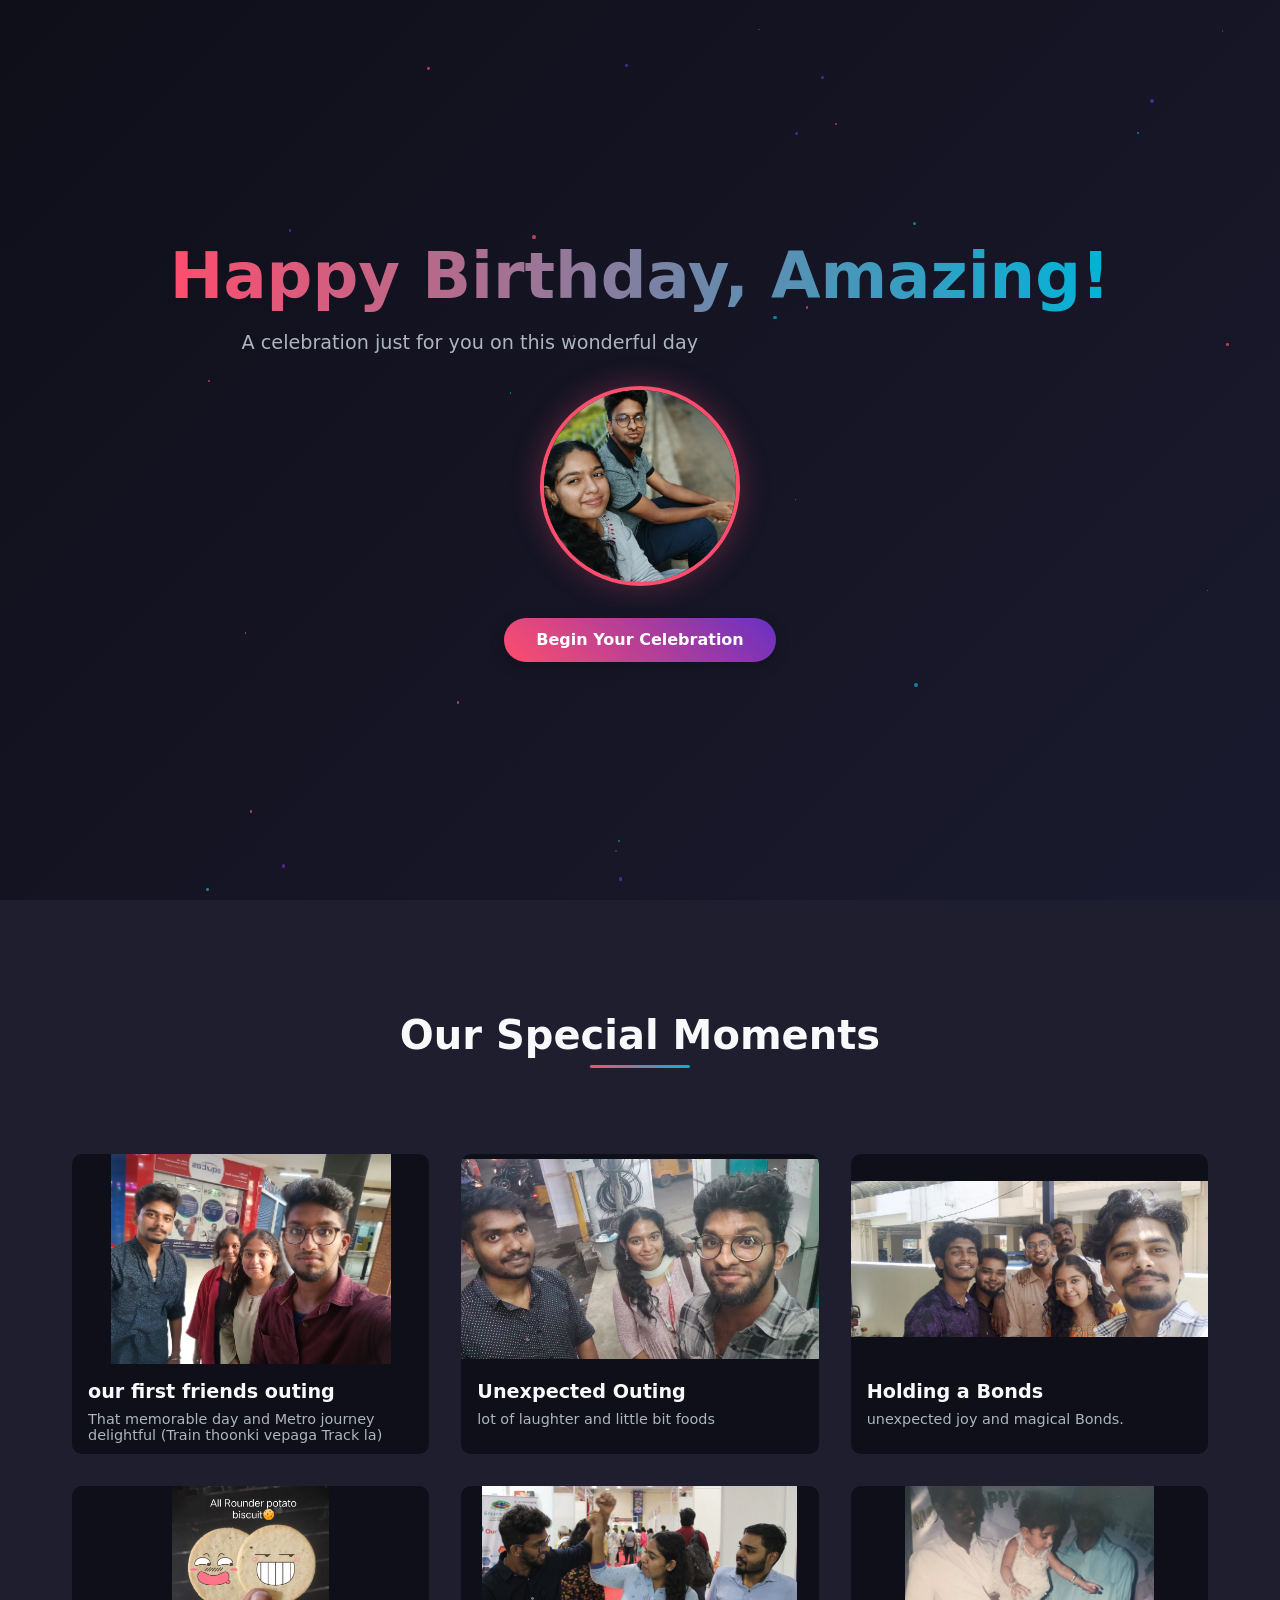
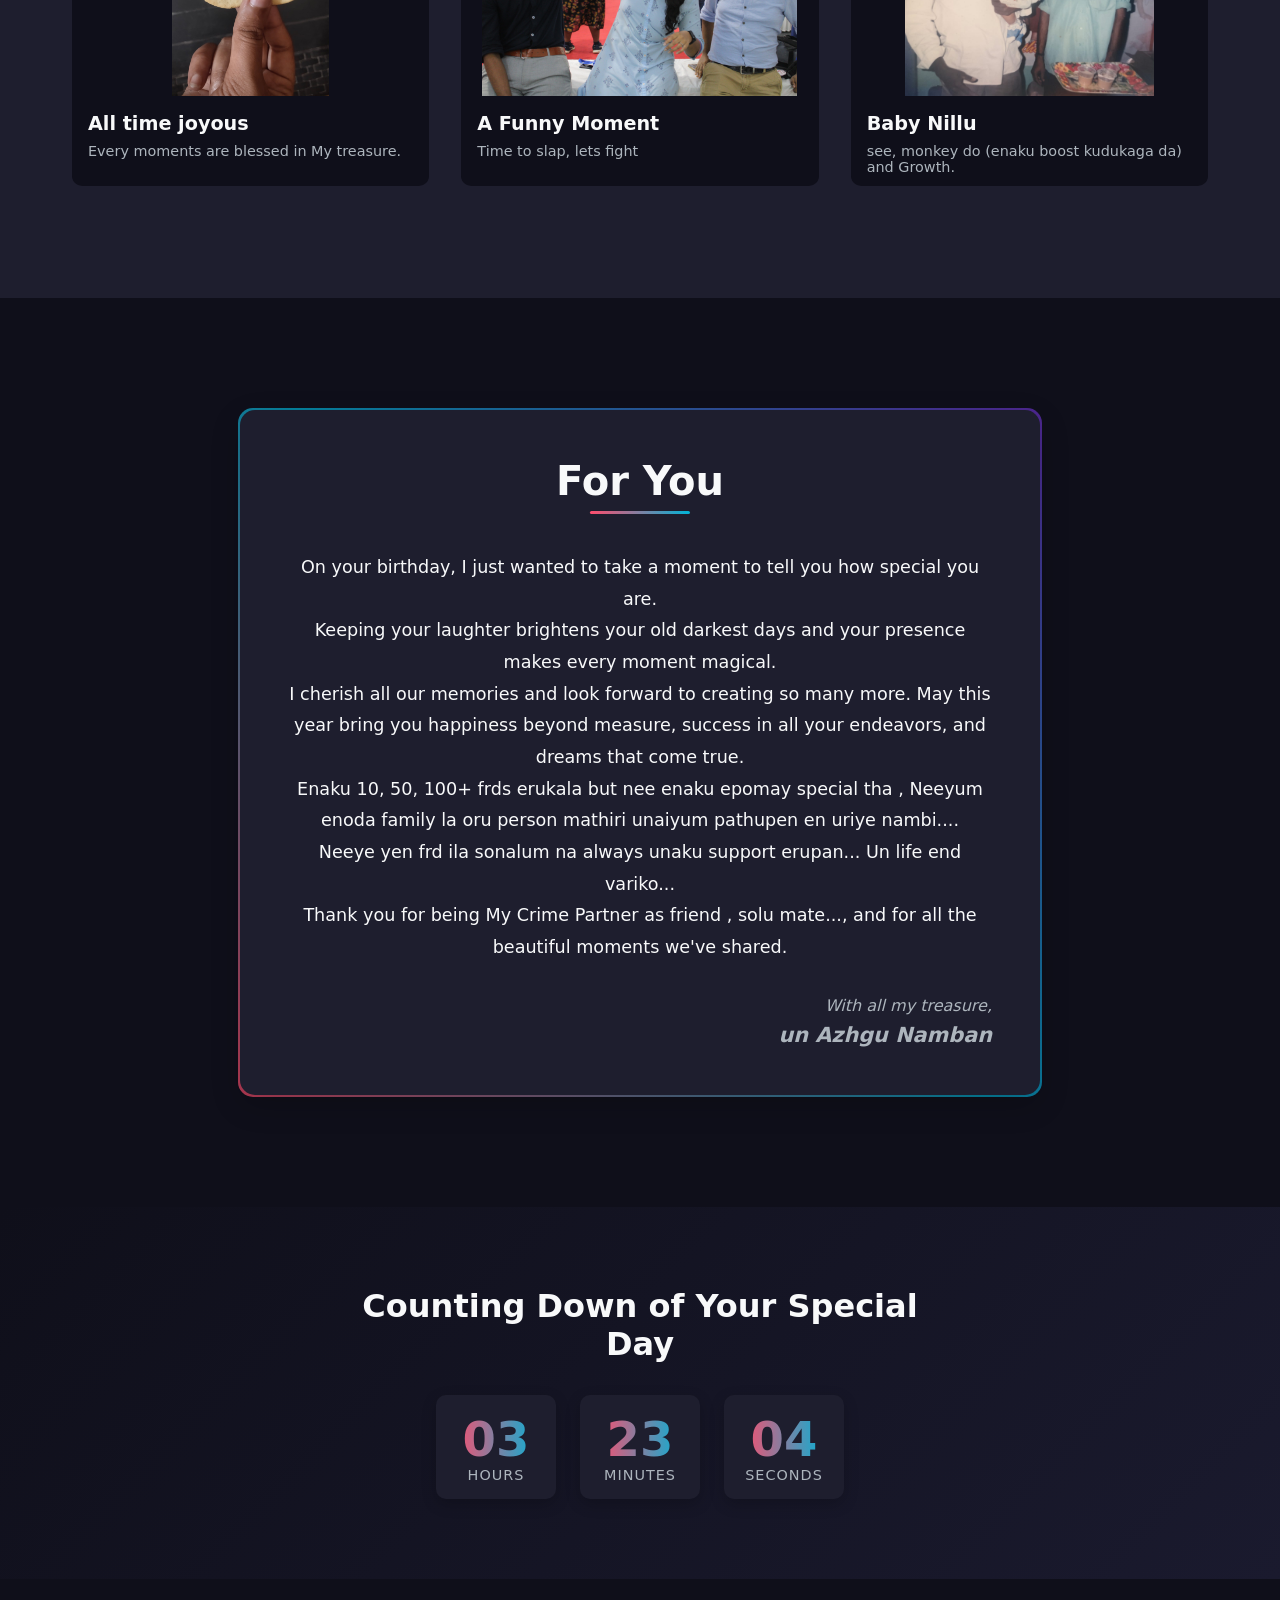
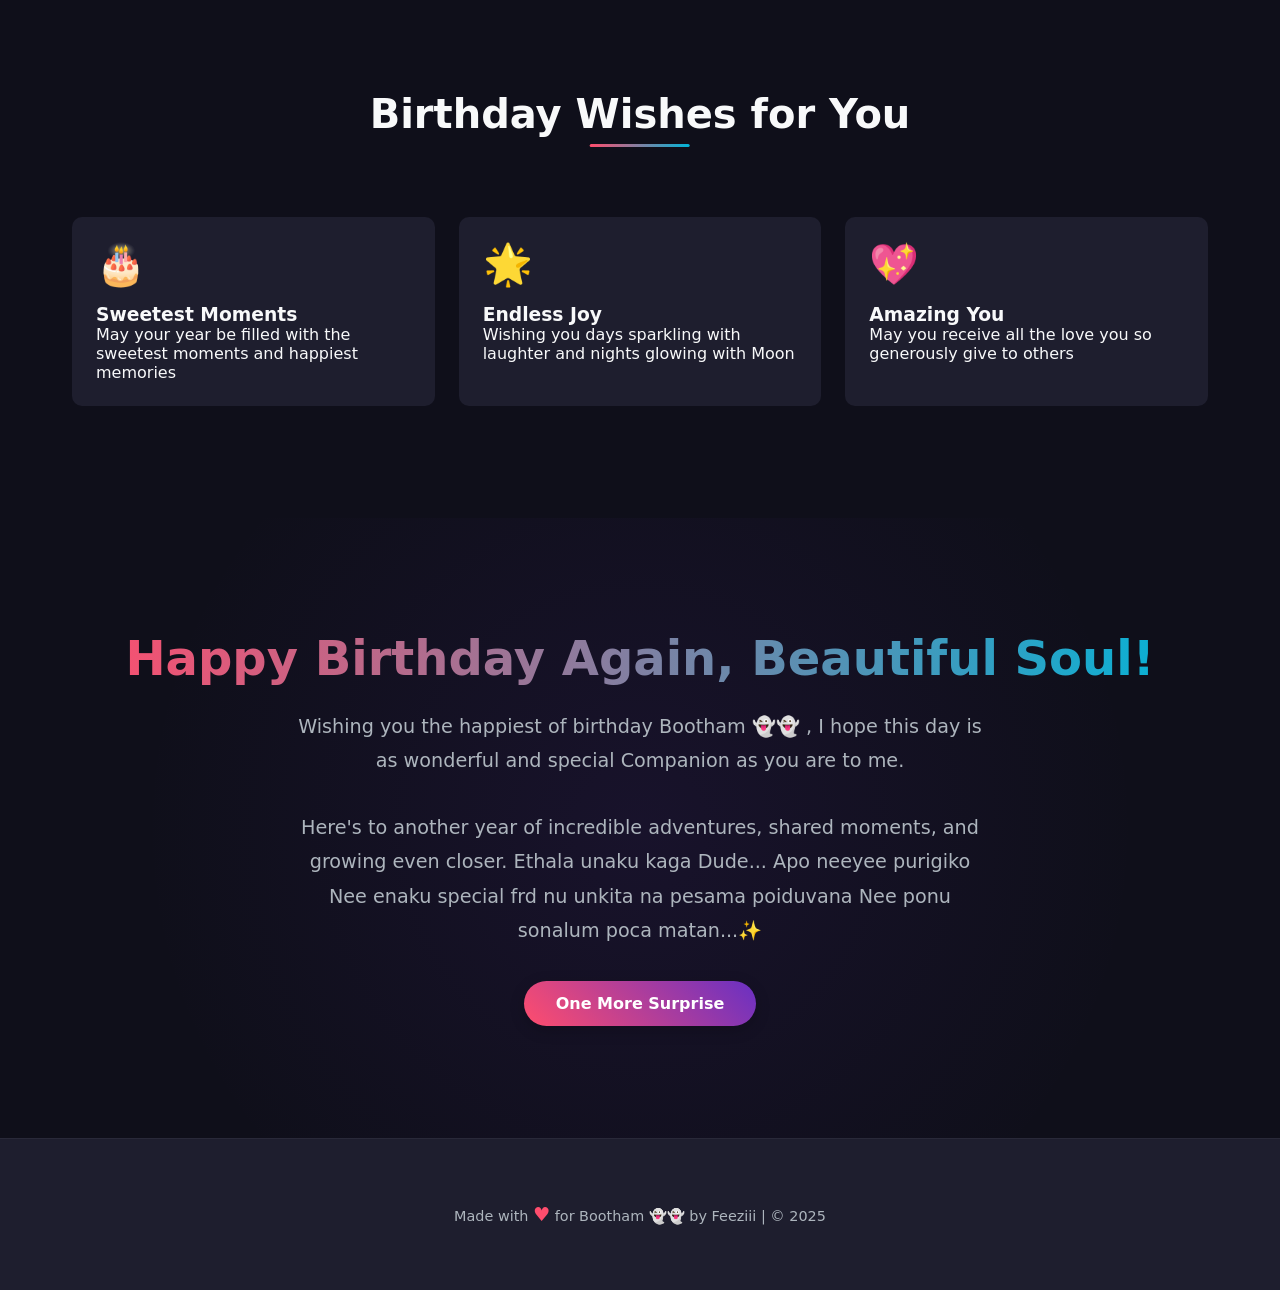
<file: page_3.html>
<!DOCTYPE html>
<html lang="en">
  <head>
    <meta charset="UTF-8" />
    <meta name="viewport" content="width=device-width, initial-scale=1.0" />
    <title>Happy Birthday | For Someone Special</title>
    <style>
      :root {
        --primary-color: #ff4d6d;
        --secondary-color: #6930c3;
        --accent-color: #00b4d8;
        --dark-bg: #0f0f1a;
        --dark-card: #1e1e2e;
        --text-light: #f8f9fa;
        --text-muted: #adb5bd;
      }

      * {
        margin: 0;
        padding: 0;
        box-sizing: border-box;
        font-family: "Segoe UI", system-ui, -apple-system, sans-serif;
      }

      body {
        background-color: var(--dark-bg);
        color: var(--text-light);
        overflow-x: hidden;
        min-height: 100vh;
        position: relative;
      }

      .container {
        max-width: 1200px;
        margin: 0 auto;
        padding: 2rem;
      }

      /* Scrollbar */
      ::-webkit-scrollbar {
        width: 8px;
      }

      ::-webkit-scrollbar-track {
        background: var(--dark-bg);
      }

      ::-webkit-scrollbar-thumb {
        background: var(--primary-color);
        border-radius: 4px;
      }

      /* Hero Section */
      .hero {
        height: 100vh;
        display: flex;
        flex-direction: column;
        justify-content: center;
        align-items: center;
        text-align: center;
        position: relative;
        overflow: hidden;
        background: linear-gradient(135deg, var(--dark-bg) 0%, #1a1a2e 100%);
      }

      .hero-content {
        position: relative;
        z-index: 2;
        opacity: 0;
        transform: translateY(30px);
        animation: fadeInUp 1s forwards 0.5s;
      }

      .hero h1 {
        font-size: 4rem;
        margin-bottom: 1rem;
        background: linear-gradient(
          to right,
          var(--primary-color),
          var(--accent-color)
        );
        -webkit-background-clip: text;
        background-clip: text;
        color: transparent;
        line-height: 1.2;
      }

      .hero p {
        font-size: 1.2rem;
        max-width: 600px;
        margin-bottom: 2rem;
        color: var(--text-muted);
      }

      .hero-image {
        width: 200px;
        height: 200px;
        border-radius: 50%;
        overflow: hidden;
        margin: 2rem auto;
        border: 4px solid var(--primary-color);
        box-shadow: 0 0 30px rgba(255, 77, 109, 0.3);
        position: relative;
      }

      .hero-image img {
        width: 100%;
        height: 100%;
        object-fit: cover;
      }

      .btn {
        display: inline-block;
        padding: 0.8rem 2rem;
        background: linear-gradient(
          45deg,
          var(--primary-color),
          var(--secondary-color)
        );
        color: white;
        border: none;
        border-radius: 50px;
        font-size: 1rem;
        font-weight: 600;
        cursor: pointer;
        text-decoration: none;
        transition: all 0.3s ease;
        position: relative;
        overflow: hidden;
        z-index: 1;
        box-shadow: 0 4px 15px rgba(0, 0, 0, 0.2);
      }

      .btn:hover {
        transform: translateY(-3px);
        box-shadow: 0 8px 20px rgba(0, 0, 0, 0.3);
      }

      .btn::before {
        content: "";
        position: absolute;
        top: 0;
        left: 0;
        right: 0;
        bottom: 0;
        background: linear-gradient(
          45deg,
          var(--secondary-color),
          var(--primary-color)
        );
        z-index: -1;
        opacity: 0;
        transition: opacity 0.3s ease;
      }

      .btn:hover::before {
        opacity: 1;
      }

      /* Particles Animation */
      .particles {
        position: absolute;
        top: 0;
        left: 0;
        width: 100%;
        height: 100%;
        z-index: 1;
      }

      .particle {
        position: absolute;
        width: 2px;
        height: 2px;
        background-color: var(--primary-color);
        border-radius: 50%;
        animation: float 15s infinite linear;
        opacity: 0.7;
      }

      /* Memory Section */
      .memory-section {
        padding: 5rem 0;
        background-color: var(--dark-card);
        position: relative;
      }

      .section-title {
        text-align: center;
        margin-bottom: 3rem;
        font-size: 2.5rem;
        position: relative;
        display: inline-block;
        left: 50%;
        transform: translateX(-50%);
      }

      .section-title::after {
        content: "";
        position: absolute;
        bottom: -10px;
        left: 50%;
        transform: translateX(-50%);
        width: 100px;
        height: 3px;
        background: linear-gradient(
          to right,
          var(--primary-color),
          var(--accent-color)
        );
        border-radius: 3px;
      }

      .memory-grid {
        display: grid;
        grid-template-columns: repeat(auto-fill, minmax(300px, 1fr));
        gap: 2rem;
        margin-top: 3rem;
      }

      .memory-card {
        background: var(--dark-bg);
        border-radius: 10px;
        overflow: hidden;
        transition: transform 0.3s ease, box-shadow 0.3s ease;
        cursor: pointer;
        position: relative;
        height: 300px;
      }

      .memory-card:hover {
        transform: translateY(-10px);
        box-shadow: 0 15px 30px rgba(0, 0, 0, 0.4);
      }

      .memory-image {
        height: 70%;
        overflow: hidden;
      }

      .memory-image img {
        width: 100%;
        height: 100%;
        object-fit: contain;
        transition: transform 0.5s ease;
      }

      .memory-card:hover .memory-image img {
        transform: scale(1.1);
      }

      .memory-content {
        padding: 1rem;
      }

      .memory-content h3 {
        font-size: 1.2rem;
        margin-bottom: 0.5rem;
        color: var(--text-light);
      }

      .memory-content p {
        font-size: 0.9rem;
        color: var(--text-muted);
      }

      /* Message Section */
      .message-section {
        padding: 5rem 0;
        position: relative;
      }

      .message-container {
        background: var(--dark-card);
        border-radius: 15px;
        padding: 3rem;
        max-width: 800px;
        margin: 0 auto;
        position: relative;
        box-shadow: 0 10px 30px rgba(0, 0, 0, 0.2);
      }

      .message-container::before {
        content: "";
        position: absolute;
        top: -2px;
        left: -2px;
        right: -2px;
        bottom: -2px;
        background: linear-gradient(
          45deg,
          var(--primary-color),
          var(--accent-color),
          var(--secondary-color)
        );
        z-index: -1;
        border-radius: 15px;
        opacity: 0.7;
      }

      .message-text {
        font-size: 1.1rem;
        line-height: 1.8;
        margin-bottom: 2rem;
        text-align: center;
      }

      .signature {
        display: flex;
        flex-direction: column;
        align-items: flex-end;
        margin-top: 2rem;
      }

      .signature p {
        font-style: italic;
        color: var(--text-muted);
      }

      .signature-name {
        font-size: 1.3rem;
        font-weight: bold;
        color: var(--primary-color);
        margin-top: 0.5rem;
      }

      /* Countdown Section */
      .countdown-section {
        padding: 3rem 0;
        background: linear-gradient(135deg, var(--dark-bg) 0%, #1a1a2e 100%);
      }

      .countdown-container {
        max-width: 600px;
        margin: 0 auto;
        text-align: center;
      }

      .countdown-title {
        font-size: 2rem;
        margin-bottom: 2rem;
      }

      .countdown {
        display: flex;
        justify-content: center;
        gap: 1.5rem;
      }

      .countdown-item {
        background: var(--dark-card);
        border-radius: 10px;
        padding: 1rem;
        width: 120px;
        box-shadow: 0 5px 15px rgba(0, 0, 0, 0.2);
      }

      .countdown-number {
        font-size: 3rem;
        font-weight: bold;
        background: linear-gradient(
          to right,
          var(--primary-color),
          var(--accent-color)
        );
        -webkit-background-clip: text;
        background-clip: text;
        color: transparent;
      }

      .countdown-label {
        font-size: 0.9rem;
        color: var(--text-muted);
        text-transform: uppercase;
        letter-spacing: 1px;
      }
      /* Wishes Section */
      .wishes-section {
        padding: 5rem 0;
        background-color: var(--dark-bg);
      }

      .wishes-grid {
        display: grid;
        grid-template-columns: repeat(auto-fill, minmax(280px, 1fr));
        gap: 1.5rem;
        margin-top: 2rem;
      }

      .wish-card {
        background: var(--dark-card);
        padding: 1.5rem;
        border-radius: 10px;
        transition: all 0.3s ease;
      }

      .wish-card:hover {
        transform: translateY(-5px);
        box-shadow: 0 10px 20px rgba(0, 0, 0, 0.2);
      }

      .wish-emoji {
        font-size: 2.5rem;
        margin-bottom: 1rem;
      }
      /* Timeline Section */
      .timeline-section {
        padding: 5rem 0;
        background-color: var(--dark-card);
        position: relative;
      }

      .timeline {
        position: relative;
        max-width: 800px;
        margin: 0 auto;
        padding: 2rem 0;
      }

      .timeline::after {
        content: "";
        position: absolute;
        width: 3px;
        background: linear-gradient(
          to bottom,
          var(--primary-color),
          var(--accent-color)
        );
        top: 0;
        bottom: 0;
        left: 50%;
        transform: translateX(-50%);
      }

      .timeline-item {
        padding: 10px 40px;
        position: relative;
        width: 50%;
        box-sizing: border-box;
      }

      .timeline-item:nth-child(odd) {
        left: 0;
      }

      .timeline-item:nth-child(even) {
        left: 50%;
      }

      .timeline-content {
        padding: 20px;
        background: var(--dark-bg);
        border-radius: 10px;
        box-shadow: 0 5px 15px rgba(0, 0, 0, 0.2);
        position: relative;
      }

      .timeline-content::after {
        content: "";
        position: absolute;
        width: 20px;
        height: 20px;
        top: 30px;
        z-index: 1;
      }

      .timeline-item:nth-child(odd) .timeline-content::after {
        right: -10px;
        transform: rotate(45deg);
        background: var(--dark-bg);
      }

      .timeline-item:nth-child(even) .timeline-content::after {
        left: -10px;
        transform: rotate(45deg);
        background: var(--dark-bg);
      }

      .timeline-date {
        font-weight: bold;
        color: var(--primary-color);
        margin-bottom: 0.5rem;
        font-size: 1.1rem;
      }

      .timeline-text {
        color: var(--text-muted);
      }

      .timeline-item:nth-child(odd) .timeline-content {
        animation: fadeInLeft 0.8s forwards;
      }

      .timeline-item:nth-child(even) .timeline-content {
        animation: fadeInRight 0.8s forwards;
      }

      /* Final Message */
      .final-message {
        padding: 5rem 0;
        text-align: center;
        position: relative;
      }

      .final-message::before {
        content: "";
        position: absolute;
        top: 0;
        left: 0;
        right: 0;
        height: 100%;
        background: radial-gradient(
          circle,
          rgba(105, 48, 195, 0.1) 0%,
          rgba(0, 180, 216, 0) 70%
        );
        z-index: -1;
      }

      .final-message h2 {
        font-size: 3rem;
        margin-bottom: 1.5rem;
        background: linear-gradient(
          to right,
          var(--primary-color),
          var(--accent-color)
        );
        -webkit-background-clip: text;
        background-clip: text;
        color: transparent;
      }

      .final-message p {
        font-size: 1.2rem;
        max-width: 700px;
        margin: 0 auto 2rem;
        color: var(--text-muted);
        line-height: 1.8;
      }

      /* Footer */
      .footer {
        padding: 2rem 0;
        text-align: center;
        background-color: var(--dark-card);
        font-size: 0.9rem;
        color: var(--text-muted);
        border-top: 1px solid rgba(255, 255, 255, 0.05);
      }

      .heart {
        color: var(--primary-color);
        font-size: 1.2rem;
      }

      /* Animations */
      @keyframes fadeInUp {
        from {
          opacity: 0;
          transform: translateY(30px);
        }
        to {
          opacity: 1;
          transform: translateY(0);
        }
      }

      @keyframes fadeInLeft {
        from {
          opacity: 0;
          transform: translateX(-30px);
        }
        to {
          opacity: 1;
          transform: translateX(0);
        }
      }

      @keyframes fadeInRight {
        from {
          opacity: 0;
          transform: translateX(30px);
        }
        to {
          opacity: 1;
          transform: translateX(0);
        }
      }

      @keyframes float {
        0% {
          transform: translateY(0) translateX(0);
          opacity: 0;
        }
        10% {
          opacity: 0.7;
        }
        100% {
          transform: translateY(-1000px) translateX(1000px);
          opacity: 0;
        }
      }

      /* Responsive */
      @media (max-width: 768px) {
        .hero h1 {
          font-size: 2.5rem;
        }

        .hero p {
          font-size: 1rem;
        }

        .hero-image {
          width: 150px;
          height: 150px;
        }

        .timeline::after {
          left: 31px;
        }

        .timeline-item {
          width: 100%;
          padding-left: 70px;
          padding-right: 25px;
        }

        .timeline-item:nth-child(even) {
          left: 0;
        }

        .timeline-content::after {
          left: -10px !important;
        }

        .message-container {
          padding: 2rem;
        }
      }

      /* Confetti Effect */
      #confetti-canvas {
        position: fixed;
        top: 0;
        left: 0;
        width: 100%;
        height: 100%;
        z-index: 999;
        pointer-events: none;
      }
    </style>
  </head>
  <body>
    <!-- Confetti Canvas -->
    <canvas id="confetti-canvas"></canvas>

    <!-- Hero Section -->
    <section class="hero">
      <div class="particles" id="particles"></div>
      <div class="hero-content">
        <h1>Happy Birthday, <span id="name-display">Special Someone</span>!</h1>
        <p>A celebration just for you on this wonderful day</p>

        <div class="hero-image">
          <img
            src="handsome.jpg"
            alt="Cheerful celebration with colorful balloons and confetti in a birthday party setting"
          />
        </div>

        <button class="btn" id="start-journey">Begin Your Celebration</button>
      </div>
    </section>

    <!-- Memory Section -->
    <section class="memory-section">
      <div class="container">
        <h2 class="section-title">Our Special Moments</h2>
        <div class="memory-grid">
          <div class="memory-card">
            <div class="memory-image">
              <img
                src="outing.jpg"
                alt="Preplaned outing with friends"
              />
            </div>
            <div class="memory-content">
              <h3>our first friends outing</h3>
              <p>That memorable day and Metro journey delightful (Train thoonki vepaga Track la)</p>
            </div>
          </div>
          <div class="memory-card">
            <div class="memory-image">
              <img
                src="Jigarthanda.jpg"
                alt="Couple laughing while sharing a milkshake with two straws in a retro diner"
              />
            </div>
            <div class="memory-content">
              <h3>Unexpected Outing</h3>
              <p>lot of laughter and little bit foods</p>
            </div>
          </div>
          <div class="memory-card">
            <div class="memory-image">
              <img
                src="ourbond.jpg"
                alt="unexpected joy and magical Bonds"
              />
            </div>
            <div class="memory-content">
              <h3>Holding a Bonds</h3>
              <p>unexpected joy and magical Bonds.</p>
            </div>
          </div>

          <div class="memory-card">
            <div class="memory-image">
              <img
                src="Joy.jpg"
                alt="unexpected joy and magical Bonds"
              />
            </div>
            <div class="memory-content">
              <h3>All time joyous</h3>
              <p>Every moments are blessed in My treasure.</p>
            </div>
          </div>
          <div class="memory-card">
            <div class="memory-image">
              <img
                src="Magic.JPG"
                alt="Two people playfully fighting "
              />
            </div>
            <div class="memory-content">
              <h3>A Funny Moment</h3>
              <p>Time to slap, lets fight</p>
            </div>
          </div>
          <div class="memory-card">
            <div class="memory-image">
              <img
                src="Baby nillu.jpg"
                alt="A cute baby monkey sitting on a tree branch with a curious expression"
              />
            </div>
            <div class="memory-content">
              <h3>Baby Nillu</h3>
              <p>see, monkey do (enaku boost kudukaga da) and Growth.</p>
            </div>
          </div>
        </div>
      </div>
    </section>

    <!-- Message Section -->
    <section class="message-section">
      <div class="container">
        <div class="message-container">
          <h2 class="section-title text-center">For You</h2>
          <div class="message-text">
            <p>
              On your birthday, I just wanted to take a moment to tell you how
              special you are.
            </p>
            <p>
              Keeping your laughter brightens your old darkest days 
              and your presence makes every moment magical.
            </p>
            <p>
              I cherish all our memories and look forward to creating so many
              more. May this year bring you happiness beyond measure, success in
              all your endeavors, and dreams that come true.
            </p>
            <p>Enaku 10, 50, 100+ frds erukala but nee enaku epomay special tha , 
              Neeyum enoda family la oru person mathiri unaiyum pathupen en uriye nambi....
            </p>
            <p>Neeye yen frd ila sonalum na always unaku support erupan... Un life end variko...</p>

            <p>Thank you for being My Crime Partner as friend , solu mate..., and for all the beautiful moments we've shared.
            </p>
           
          </div>
          <div class="signature">
            <p>With all my treasure,</p>
            <p class="signature-name"> un Azhgu Namban </p>
          </div>
        </div>
      </div>
    </section>

    <!-- Countdown Section -->
    <section class="countdown-section">
      <div class="container">
        <div class="countdown-container">
          <h2 class="countdown-title">Counting Down of Your Special Day</h2>
          <div class="countdown">
            <!-- <div class="countdown-item">
              <div class="countdown-number" id="days">00</div>
              <div class="countdown-label">Days</div>
            </div> -->
            <div class="countdown-item">
              <div class="countdown-number" id="hours">00</div>
              <div class="countdown-label">Hours</div>
            </div>
            <div class="countdown-item">
              <div class="countdown-number" id="minutes">00</div>
              <div class="countdown-label">Minutes</div>
            </div>
            <div class="countdown-item">
              <div class="countdown-number" id="seconds">00</div>
              <div class="countdown-label">Seconds</div>
            </div>
          </div>
        </div>
      </div>
    </section>

  
    </section>
    <section class="wishes-section">
      <div class="container">
        <h2 class="section-title">Birthday Wishes for You</h2>
        <div class="wishes-grid">
          <div class="wish-card">
            <div class="wish-emoji">🎂</div>
            <h3>Sweetest Moments</h3>
            <p>
              May your year be filled with the sweetest moments and happiest
              memories
            </p>
          </div>
          <div class="wish-card">
            <div class="wish-emoji">🌟</div>
            <h3>Endless Joy</h3>
            <p>
              Wishing you days sparkling with laughter and nights glowing with
              Moon
            </p>
          </div>
          <div class="wish-card">
            <div class="wish-emoji">💖</div>
            <h3>Amazing You</h3>
            <p>May you receive all the love you so generously give to others</p>
          </div>
        </div>
      </div>
    </section>
    <!-- Final Message -->
    <section class="final-message">
      <div class="container">
        <h2>Happy Birthday Again, Beautiful Soul!</h2>
        <p>
          Wishing you the happiest of birthday Bootham 👻👻 , I
          hope this day is as wonderful and special Companion as you are to me.
        </p>
        <p>
          Here's to another year of incredible adventures, shared moments, and
          growing even closer. Ethala unaku kaga Dude... Apo neeyee purigiko Nee enaku special frd nu unkita na pesama poiduvana Nee ponu sonalum poca matan...✨
        </p>
        <button class="btn" id="surprise-btn">One More Surprise</button>
      </div>
    </section>

    <!-- Footer -->
    <footer class="footer">
      <div class="container">
        <p>
          Made with <span class="heart">♥</span> for Bootham 👻👻 by Feeziii | © 2025
        </p>
      </div>
    </footer>

    <script>
      // Initialize particles
      function createParticles() {
        const particlesContainer = document.getElementById("particles");
        const particleCount = 30;

        for (let i = 0; i < particleCount; i++) {
          const particle = document.createElement("div");
          particle.className = "particle";

          // Random position
          const posX = Math.random() * 100;
          const posY = Math.random() * 100;

          // Random size
          const size = Math.random() * 3 + 1;

          // Random animation duration
          const duration = Math.random() * 15 + 10;

          // Random delay
          const delay = Math.random() * 5;

          particle.style.left = `${posX}%`;
          particle.style.top = `${posY}%`;
          particle.style.width = `${size}px`;
          particle.style.height = `${size}px`;
          particle.style.animation = `float ${duration}s linear ${delay}s infinite`;

          // Random color
          const colors = ["#ff4d6d", "#6930c3", "#00b4d8"];
          const randomColor = colors[Math.floor(Math.random() * colors.length)];
          particle.style.backgroundColor = randomColor;

          particlesContainer.appendChild(particle);
        }
      }

      // Confetti effect
      function launchConfetti() {
        const canvas = document.getElementById("confetti-canvas");
        canvas.width = window.innerWidth;
        canvas.height = window.innerHeight;

        const confettiSettings = {
          target: "confetti-canvas",
          max: 150,
          size: 1.5,
          animate: true,
          props: ["circle", "square", "triangle"],
          colors: [
            [255, 77, 109],
            [105, 48, 195],
            [0, 180, 216],
          ],
          clock: 25,
          rotate: true,
          start_from_edge: false,
          respawn: true,
        };

        const confetti = new ConfettiGenerator(confettiSettings);
        confetti.render();

        setTimeout(() => {
          confetti.clear();
        }, 8000);
      }

      // Countdown timer
      function updateCountdown(birthdayDate) {
        const now = new Date();
        const diff = birthdayDate - now;

        if (diff <= 0) {
          // document.getElementById("days").textContent = "00";
          document.getElementById("hours").textContent = "00";
          document.getElementById("minutes").textContent = "00";
          document.getElementById("seconds").textContent = "00";
          return;
        }

        // const days = Math.floor(diff / (1000 * 60 * 60 * 24));
        const hours = Math.floor(
          (diff % (1000 * 60 * 60 * 24)) / (1000 * 60 * 60)
        );
        const minutes = Math.floor((diff % (1000 * 60 * 60)) / (1000 * 60));
        const seconds = Math.floor((diff % (1000 * 60)) / 1000);

        // document.getElementById("days").textContent = days
        //   .toString()
        //   .padStart(2, "0");
        document.getElementById("hours").textContent = hours
          .toString()
          .padStart(2, "0");
        document.getElementById("minutes").textContent = minutes
          .toString()
          .padStart(2, "0");
        document.getElementById("seconds").textContent = seconds
          .toString()
          .padStart(2, "0");
      }

      // Animate elements when they come into view
      function animateOnScroll() {
        const elements = document.querySelectorAll(
          ".memory-card, .timeline-item, .section-title"
        );

        const observer = new IntersectionObserver(
          (entries) => {
            entries.forEach((entry) => {
              if (entry.isIntersecting) {
                entry.target.style.opacity = 1;
                entry.target.style.transform = "";
                observer.unobserve(entry.target);
              }
            });
          },
          {
            threshold: 0.1,
          }
        );

        elements.forEach((element) => {
          element.style.opacity = 0;
          element.style.transform = "translateY(30px)";
          element.style.transition = "opacity 0.5s ease, transform 0.5s ease";
          observer.observe(element);
        });
      }

      // Name reveal effect
      function revealName() {
        const nameDisplay = document.getElementById("name-display");
        const names = [
          "Beautiful",
          "Amazing",
          "Wonderful",
          "Incredible",
          "Special Someone",
        ];
        let counter = 0;

        const interval = setInterval(() => {
          nameDisplay.textContent = names[counter % names.length];
          counter++;

          if (counter === 15) {
            // After 15 cycles
            clearInterval(interval);
            nameDisplay.textContent = "Nithya"; // Replace with actual name
          }
        }, 200);
      }

      // Initialize everything
      document.addEventListener("DOMContentLoaded", function () {
        createParticles();
        animateOnScroll();
        revealName();

        // Set target birthday date (example: next occurrence of Dec 25)
        const now = new Date();
        let birthdayDate = new Date(
          now.getFullYear(),
          now.getMonth(),
          now.getDate() + 1
        );

        // Start countdown
        updateCountdown(birthdayDate);
        setInterval(() => updateCountdown(birthdayDate), 1000);

        // Event listeners
        document
          .getElementById("start-journey")
          .addEventListener("click", function () {
            document.querySelector(".hero-content").style.animation = "none";
            setTimeout(() => {
              this.style.transform = "scale(0.95)";
              setTimeout(() => {
                window.scrollTo({
                  top: window.innerHeight,
                  behavior: "smooth",
                });
              }, 100);
            }, 50);
          });

        document
          .getElementById("surprise-btn")
          .addEventListener("click", launchConfetti);

        // Memory card hover effect
        const memoryCards = document.querySelectorAll(".memory-card");
        memoryCards.forEach((card) => {
          card.addEventListener("mouseenter", function () {
            const image = this.querySelector(".memory-image img");
            image.style.transform = "scale(1.1)";
          });

          card.addEventListener("mouseleave", function () {
            const image = this.querySelector(".memory-image img");
            image.style.transform = "scale(1)";
          });
        });
      });

      // Confetti library
      class ConfettiGenerator {
        constructor(settings) {
          this.settings = settings;
          this.canvas = document.getElementById(settings.target);
          this.ctx = this.canvas.getContext("2d");
          this.particles = [];
          this.width = this.canvas.width;
          this.height = this.canvas.height;
          this.maxParticles = settings.max || 150;
          this.size = settings.size || 1;
          this.animate = settings.animate || true;
          this.props = settings.props || ["circle", "square", "triangle"];
          this.colors = settings.colors || [
            [255, 77, 109],
            [105, 48, 195],
            [0, 180, 216],
          ];
          this.clock = settings.clock || 25;
          this.rotate = settings.rotate || false;
          this.start_from_edge = settings.start_from_edge || false;
          this.respawn = settings.respawn || true;
          this.animationId = null;

          // Initialize particles
          for (let i = 0; i < this.maxParticles; i++) {
            this.particles.push(this.createParticle());
          }

          if (this.animate) {
            this.animateConfetti();
          }
        }

        createParticle() {
          const shape =
            this.props[Math.floor(Math.random() * this.props.length)];
          const color =
            this.colors[Math.floor(Math.random() * this.colors.length)];

          return {
            x: this.start_from_edge
              ? Math.random() > 0.5
                ? 0
                : this.width
              : Math.random() * this.width,
            y: Math.random() * -this.height,
            r: this.size * 0.5 + Math.random() * this.size,
            d: Math.random() * 2 + 1,
            color: `rgba(${color[0]}, ${color[1]}, ${color[2]}, ${
              Math.random() + 0.5
            })`,
            shape: shape,
            tilt: Math.floor(Math.random() * 10) - 10,
            tiltAngle: Math.random() * 0.1,
            tiltAngleIncrement: Math.random() * 0.07,
            rotate: this.rotate ? Math.random() * 360 : 0,
            rotateSpeed: Math.random() * 5 + 1,
          };
        }

        drawParticles() {
          this.ctx.clearRect(0, 0, this.width, this.height);

          for (let i = 0; i < this.particles.length; i++) {
            const p = this.particles[i];

            this.ctx.beginPath();
            this.ctx.fillStyle = p.color;

            if (this.rotate) {
              this.ctx.save();
              this.ctx.translate(p.x, p.y);
              this.ctx.rotate((p.rotate * Math.PI) / 180);
            }

            switch (p.shape) {
              case "circle":
                this.ctx.arc(
                  this.rotate ? 0 : p.x,
                  this.rotate ? 0 : p.y,
                  p.r,
                  0,
                  Math.PI * 2
                );
                break;
              case "square":
                this.ctx.rect(
                  this.rotate ? -p.r : p.x - p.r,
                  this.rotate ? -p.r : p.y - p.r,
                  p.r * 2,
                  p.r * 2
                );
                break;
              case "triangle":
                this.ctx.moveTo(
                  this.rotate ? 0 : p.x,
                  this.rotate ? -p.r : p.y - p.r
                );
                this.ctx.lineTo(
                  this.rotate ? p.r : p.x + p.r,
                  this.rotate ? p.r : p.y + p.r
                );
                this.ctx.lineTo(
                  this.rotate ? -p.r : p.x - p.r,
                  this.rotate ? p.r : p.y + p.r
                );
                break;
            }

            this.ctx.fill();

            if (this.rotate) {
              this.ctx.restore();
            }

            // Update particle position
            p.y += p.d;
            p.tiltAngle += p.tiltAngleIncrement;
            p.tilt = p.tiltAngle * 3;
            p.rotate += p.rotateSpeed;

            if (p.y > this.height) {
              if (this.respawn && Math.random() > 0.8) {
                this.particles[i] = this.createParticle();
              } else {
                this.particles.splice(i, 1);
                i--;
              }
            }
          }
        }

        animateConfetti() {
          this.drawParticles();

          if (this.particles.length < this.maxParticles * 0.6 && this.respawn) {
            for (let i = this.particles.length; i < this.maxParticles; i++) {
              this.particles.push(this.createParticle());
            }
          }

          this.animationId = requestAnimationFrame(
            this.animateConfetti.bind(this)
          );
        }

        render() {
          this.animateConfetti();
        }

        clear() {
          cancelAnimationFrame(this.animationId);
          this.ctx.clearRect(0, 0, this.width, this.height);
          this.particles = [];
        }
      }
    </script>
  </body>
</html>
</file>
